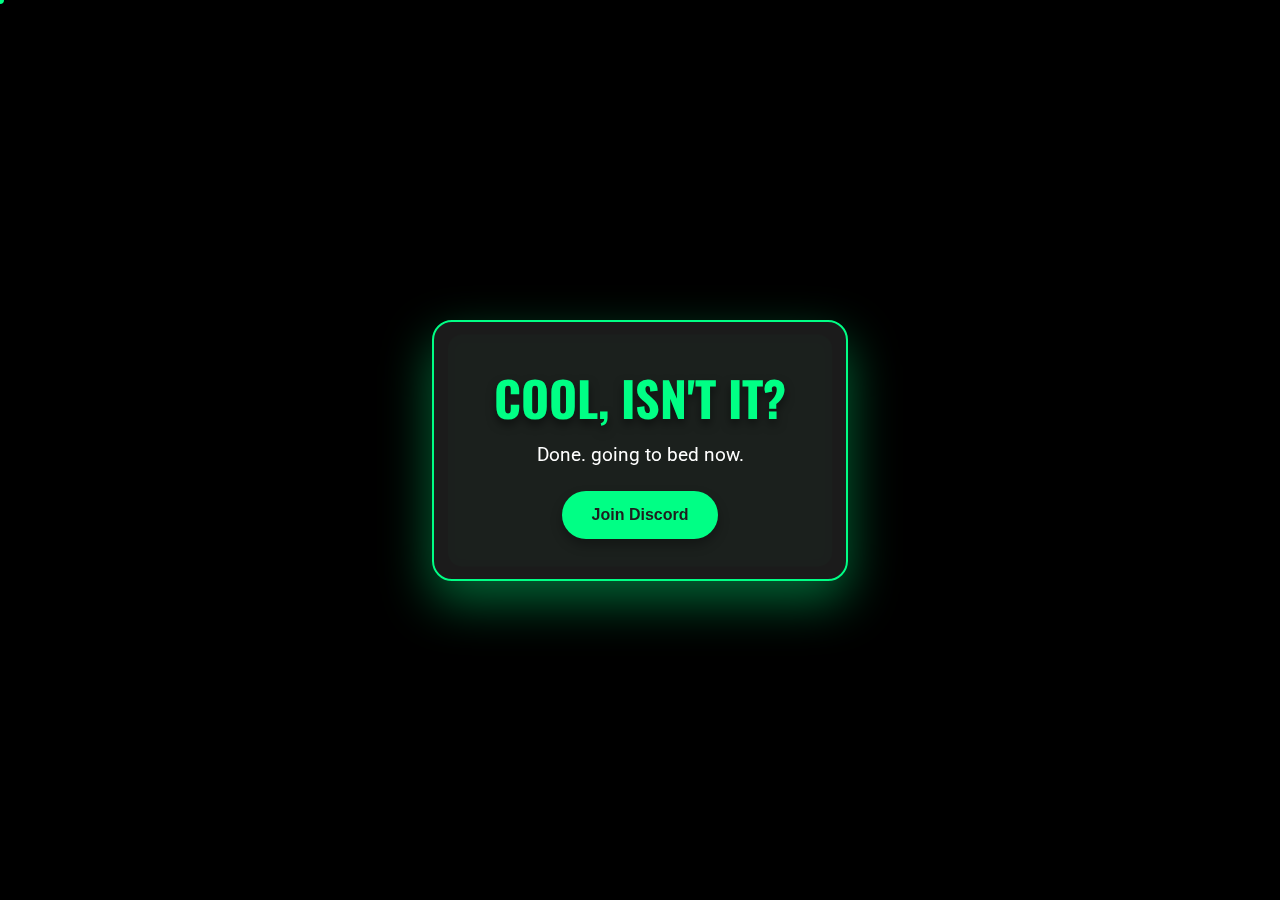
<file: index.html>
<!DOCTYPE html>
<html lang="en">
  <head>
    <meta charset="UTF-8">
    <meta name="viewport" content="width=device-width, initial-scale=1.0">
    <title>3D Dynamic Page</title>
    <link rel="icon" type="image/x-icon" href="/static/favicon.ico">
    <link rel="stylesheet" href="static/styles.css">
    <link href="https://fonts.googleapis.com/css2?family=Oswald:wght@700&family=Roboto:wght@400&display=swap" rel="stylesheet">
  </head>
  <body>
    <div class="scene">
      <div class="container" id="interactive-box">
        <h1>Cool, isn't it?</h1>
        <p>Done. going to bed now.</p>
        <button class="discord-button" id="discord-button">Join Discord</button>
      </div>
    </div>
    <script src="static/functions.js"></script>
  </body>
</html>
</file>
<file: static/styles.css>
* {
	margin: 0;
	padding: 0;
	box-sizing: border-box;
}
@media (pointer: fine) {
	* {
		cursor: none;
	}
}
body, html {
	height: 100%;
	width: 100%;
	background-color: #000000;
	display: flex;
	justify-content: center;
	align-items: center;
	font-family: 'Roboto', sans-serif;
	overflow: hidden;
}
.scene {
    perspective: 1500px;
    perspective-origin: center;
}

.container {
	background: rgba(30, 30, 30, 0.9);
	padding: 40px 60px;
	border: 2px solid #00ff85;
	border-radius: 20px;
	box-shadow: 0 20px 50px rgba(0, 255, 133, 0.4);
	text-align: center;
	transition: transform 0.1s ease, box-shadow 0.1s ease;
	transform-style: preserve-3d;
	position: relative;
    transform: rotateY(0deg) rotateX(0deg);
}
.container::before {
	content: '';
	position: absolute;
	top: 10px;
	left: 10px;
	right: 10px;
	bottom: 10px;
	background: rgba(0, 255, 133, 0.2);
	border-radius: 15px;
	box-shadow: inset 0 0 10px rgba(0, 0, 0, 0.3);
	z-index: -1;
	transform: translateZ(-30px);
}
.container h1 {
	font-family: 'Oswald', sans-serif;
	color: #00ff85;
	font-size: 3rem;
	margin-bottom: 10px;
	text-transform: uppercase;
	text-shadow: 0 5px 10px rgba(0, 0, 0, 0.5);
	user-select: none;
}
.container p {
	color: #ffffff;
	font-size: 1.2rem;
	margin-bottom: 25px;
	user-select: none;
}
.discord-button {
	display: inline-block;
	padding: 15px 30px;
	background-color: #00ff85;
	color: #1e1e1e;
	border: none;
	cursor: none;
	font-weight: bold;
	border-radius: 30px;
	box-shadow: 0 6px 12px rgba(0, 0, 0, 0.3);
	transition: background-color 0.3s ease, transform 0.3s ease, box-shadow 0.3s ease;
	font-size: 1rem;
	user-select: none;
}
.discord-button:hover {
	background-color: #00e77f;
	transform: translateY(-5px);
	box-shadow: 0 8px 16px rgba(0, 0, 0, 0.4);
}
.custom-cursor {
	position: fixed;
	top: 0;
	left: 0;
	width: 8px;
	height: 8px;
	background-color: #00ff85;
	border-radius: 50%;
	pointer-events: none;
	transform: translate(-50%, -50%);
	transition: transform 0.05s ease, background-color 0.3s ease, opacity 0.3s ease;
	z-index: 10000;
	opacity: 1;
}
@media (pointer: coarse) {
	.custom-cursor {
		display: none;
	}
}
@media (max-width: 768px) {
	.container {
		padding: 30px 40px;
	}
	.container h1 {
		font-size: 2.5rem;
	}
	.container p {
		font-size: 1rem;
	}
	.discord-button {
		padding: 12px 24px;
		font-size: 0.9rem;
	}
}
@media (max-width: 480px) {
	.container {
		padding: 20px 30px;
	}
	.container h1 {
		font-size: 2rem;
	}
	.container p {
		font-size: 0.9rem;
	}
	.discord-button {
		padding: 10px 20px;
		font-size: 0.8rem;
	}
}
</file>
